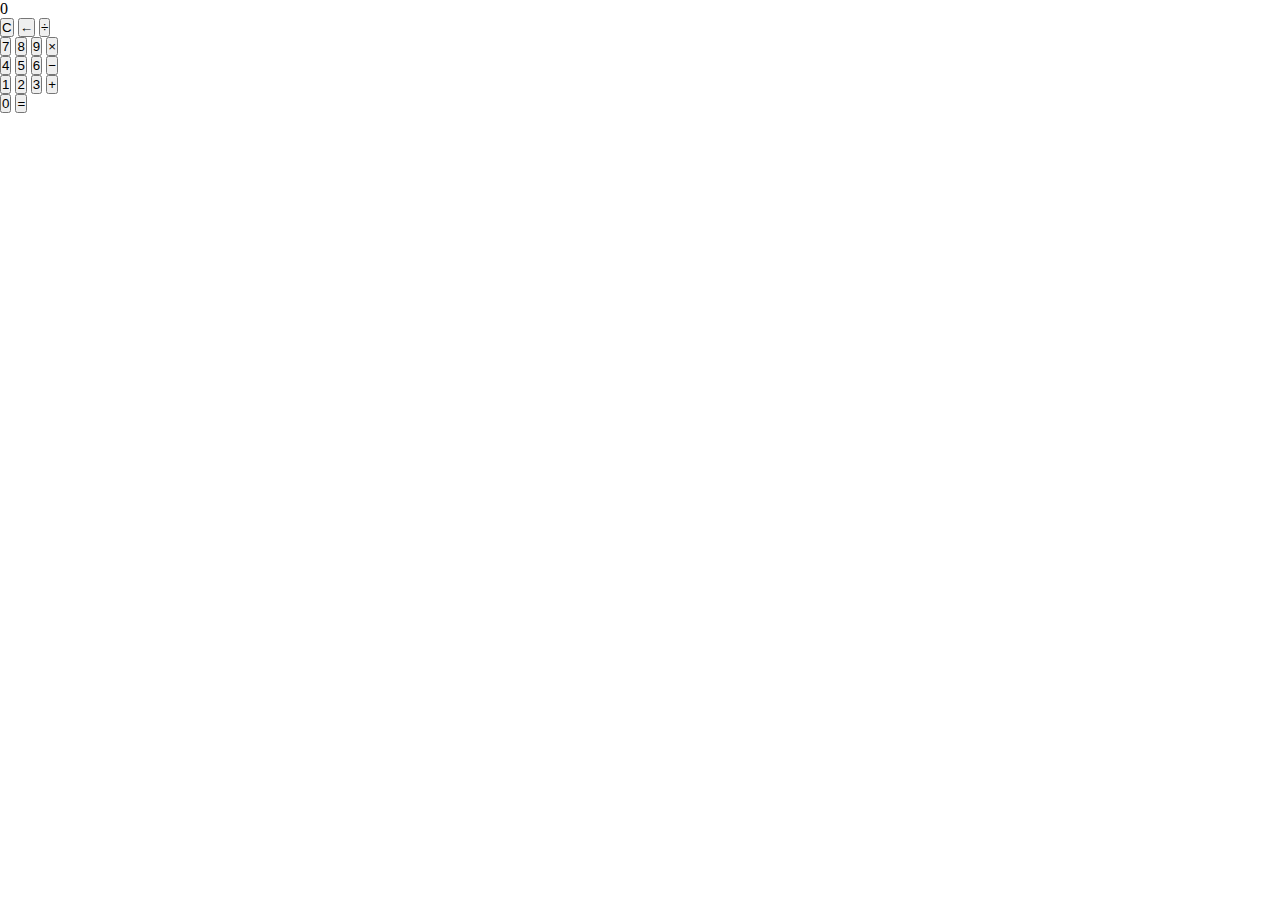
<file: Calculator/index.html>
<!DOCTYPE html>
<html lang="en">
<head>
    <meta charset="UTF-8">
    <meta name="viewport" content="width=device-width, initial-scale=1.0">
    <link rel="stylesheet" href="style.css">
    <title>Калькулятор</title>
</head>
<body>
    <div class="wrapper">
        <section class="screen">
            0
        </section>

        <section class="calc-buttons">
            <div class="calc-button-row">
                <button class="calc-button double">
                    C
                </button>
                <button class="calc-button">
                    &larr;
                </button>
                <button class="calc-button">
                    &divide;
                </button>
            </div>

            <div class="calc-button-row">
                <button class="calc-button">
                    7
                </button>
                <button class="calc-button">
                    8
                </button>
                <button class="calc-button">
                    9
                </button>
                <button class="calc-button">
                    &times;
                </button>
            </div>

            <div class="calc-button-row">
                <button class="calc-button">
                    4
                </button>
                <button class="calc-button">
                    5
                </button>
                <button class="calc-button">
                    6
                </button>
                <button class="calc-button">
                    &minus;
                </button>
            </div>

            <div class="calc-button-row">
                <button class="calc-button">
                    1
                </button>
                <button class="calc-button">
                    2
                </button>
                <button class="calc-button">
                    3
                </button>
                <button class="calc-button">
                    &plus;
                </button>
            </div>

            <div class="calc-button-row">
                <button class="calc-button triple">
                    0
                </button>
                <button class="calc-button">
                    &equals;
                </button>
            </div>
        </section>
    </div>
</body>
</html>
</file>
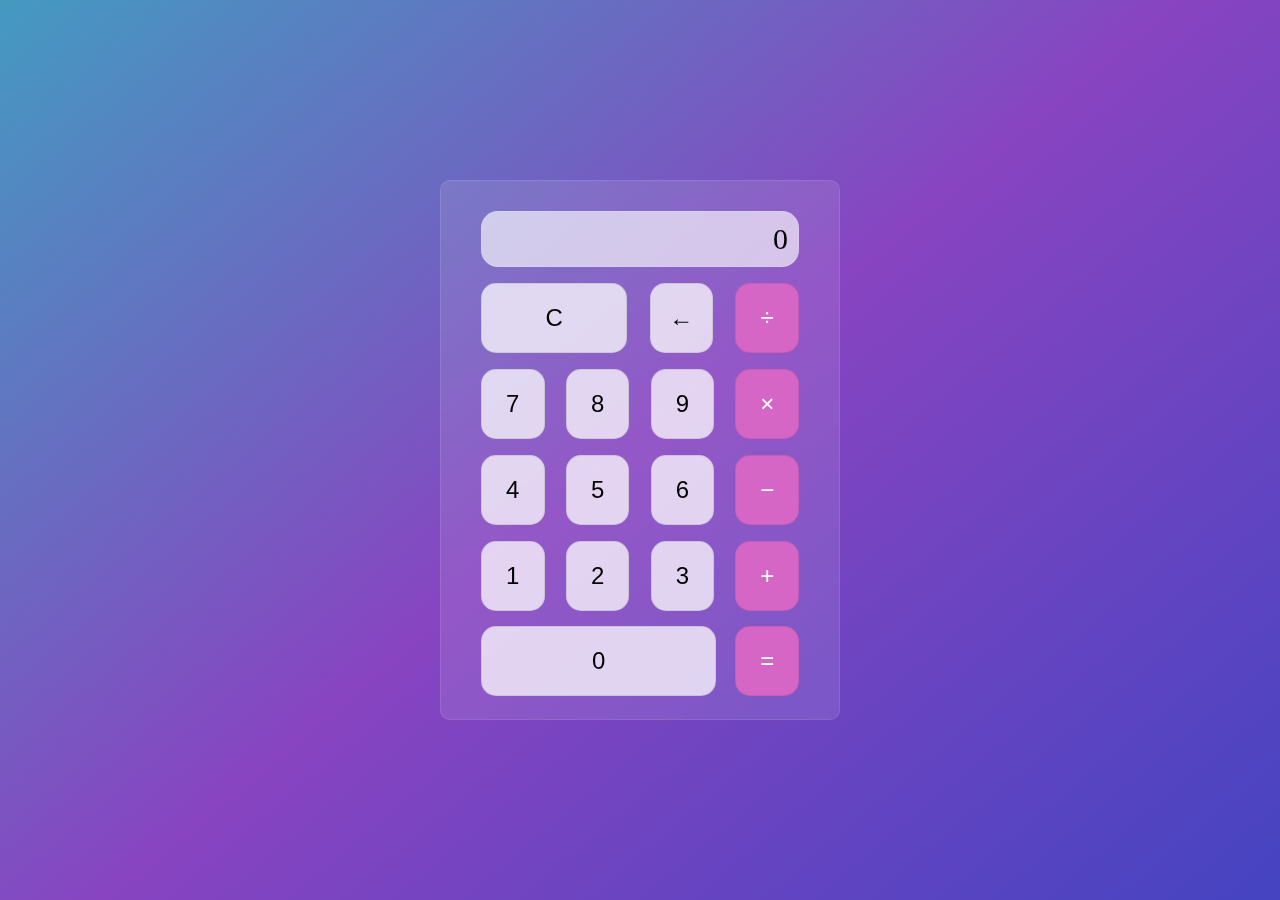
<file: Calculator-main/Calculator/index.html>
<!DOCTYPE html>
<html lang="en">
<head>
    <meta charset="UTF-8">
    <meta name="viewport" content="width=device-width, initial-scale=1.0">
    <link rel="stylesheet" href="style.css">
    <title>Калькулятор</title>
</head>
<body>
    <div class="wrapper">
        <section class="screen">
            0
        </section>

        <section class="calc-buttons">
            <div class="calc-button-row">
                <button class="calc-button double">
                    C
                </button>
                <button class="calc-button">
                    &larr;
                </button>
                <button class="calc-button">
                    &divide;
                </button>
            </div>

            <div class="calc-button-row">
                <button class="calc-button">
                    7
                </button>
                <button class="calc-button">
                    8
                </button>
                <button class="calc-button">
                    9
                </button>
                <button class="calc-button">
                    &times;
                </button>
            </div>

            <div class="calc-button-row">
                <button class="calc-button">
                    4
                </button>
                <button class="calc-button">
                    5
                </button>
                <button class="calc-button">
                    6
                </button>
                <button class="calc-button">
                    &minus;
                </button>
            </div>

            <div class="calc-button-row">
                <button class="calc-button">
                    1
                </button>
                <button class="calc-button">
                    2
                </button>
                <button class="calc-button">
                    3
                </button>
                <button class="calc-button">
                    &plus;
                </button>
            </div>

            <div class="calc-button-row">
                <button class="calc-button triple">
                    0
                </button>
                <button class="calc-button">
                    &equals;
                </button>
            </div>
        </section>
    </div>

    <script src="script.js"></script>
</body>
</html>
</file>
<file: Calculator/style.css>
html{
    box-sizing: border-box;
    height: 100%;
}

*,
*::before,
*::after{
    box-sizing: inherit;
    margin: 0;
    padding: 0;
}

body{
    align-items: center;
    background: linear-gradient(320deg);
}
</file>
<file: Calculator-main/Calculator/style.css>
html{
    box-sizing: border-box;
    height: 100%;
}

*,
*::before,
*::after{
    box-sizing: inherit;
    margin: 0;
    padding: 0;
}

body{
    align-items: center;
    background: linear-gradient(320deg, #4544C1, #8844C1, #449AC1);
    display: flex;
    height: inherit;
    justify-content: center;
    font-display: swap;

}

.wrapper{
    backdrop-filter: blur(5.5px);
    border: 1px solid rgba(255, 255, 255, 0.1);
    -webkit-backdrop-filter: blur(5.5px);
    border-radius: 10px;
    background: rgba(255, 255, 255, 0.1);
    flex-basis: 400px;
    height: 540px;
    padding: 30px 40px ;
}

.screen{
    backdrop-filter: blur(6px);
    background: rgba(255, 255, 255, 0.6);
    border: 1px solid rgba(255, 255, 255, 0.1);
    border-radius: 17px;
    font-size: 30px;
    overflow: auto;
    text-align: right;
    padding: 10px;
}

.calc-button-row{
    display: flex;
    justify-content: space-between;
    margin: 5% 0;
}

.calc-button{
    background: rgba(255, 255, 255, 0.75);
    border: 1px solid rgba(35, 35, 35, 0.1);
    border-radius: 15px;
    flex-basis: 20%;
    font-size: 24px;
    height: 70px;
}

.calc-button:last-child{
    background: #D666C6;
    color: #fff;
}

.calc-button:last-child:hover{
    background-color: inherit;
    color: inherit;
}

.calc-button:hover{
    background-color: inherit;
}

.calc-button:active{
    background-color: #AAEF7B;
}

.double{
    flex-basis: 46%;
}

.triple{
    flex-basis: 74%;
}
</file>
